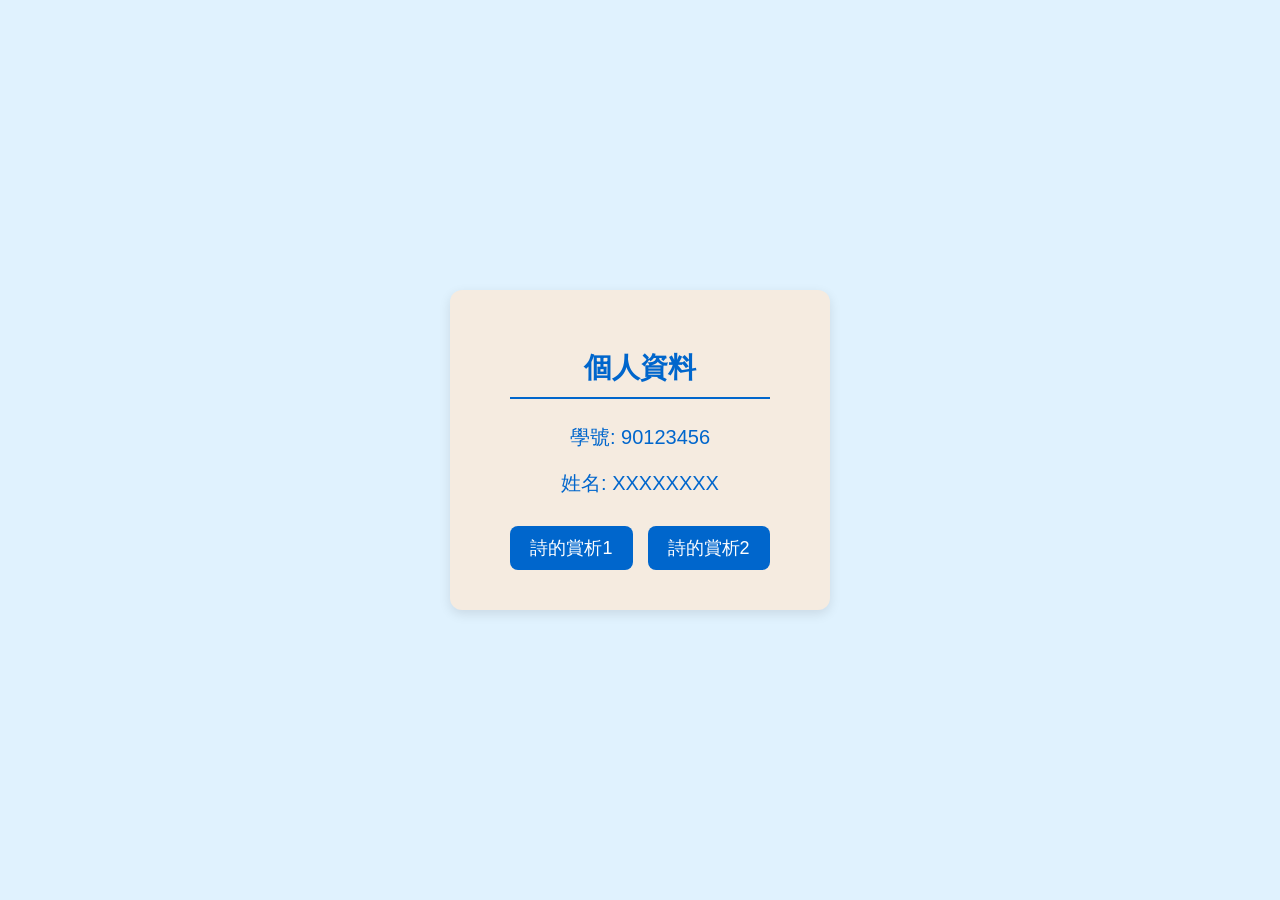
<file: index.html>
<!DOCTYPE html>
<html lang="zh-Hant">
<head>
    <meta charset="UTF-8">
    <meta name="viewport" content="width=device-width, initial-scale=1.0">
    <title>個人資料網頁</title>
    <style>
        body {
            font-family: "Microsoft JhengHei", "PingFang TC", sans-serif;
            background-color: #e0f2fe; /* 網頁整體背景維持淺藍色 */
            display: flex;
            justify-content: center;
            align-items: center;
            height: 100vh;
            margin: 0;
        }

        .profile-card {
            background-color: #f5ebe0; /* 學號姓名區塊背景為淺咖啡色 */
            padding: 40px 60px;
            border-radius: 12px;
            box-shadow: 0 4px 12px rgba(0, 0, 0, 0.1);
            text-align: center; /* 文字水平置中 */
            color: #0066cc;     /* 文字設定為藍色 */
        }

        h1 {
            font-size: 28px;
            margin-bottom: 20px;
            border-bottom: 2px solid #0066cc;
            padding-bottom: 10px;
        }

        p {
            font-size: 20px;
            line-height: 1.8;
            margin: 10px 0;
        }

        .link-group {
            margin-top: 25px;
            display: flex;
            justify-content: center;
            gap: 15px;
        }

        .poem-link {
            display: inline-block;
            padding: 10px 20px;
            background-color: #0066cc;
            color: #ffffff;
            text-decoration: none;
            font-size: 18px;
            border-radius: 8px;
        }

        .poem-link:hover {
            background-color: #004c99;
        }
    </style>
</head>
<body>

    <div class="profile-card">
        <h1>個人資料</h1>
        <p>學號: 90123456</p>
        <p>姓名: XXXXXXXX</p>
        <div class="link-group">
            <a href="poem1.html" class="poem-link">詩的賞析1</a>
            <a href="poem2.html" class="poem-link">詩的賞析2</a>
        </div>
    </div>

</body>
</html>
</file>
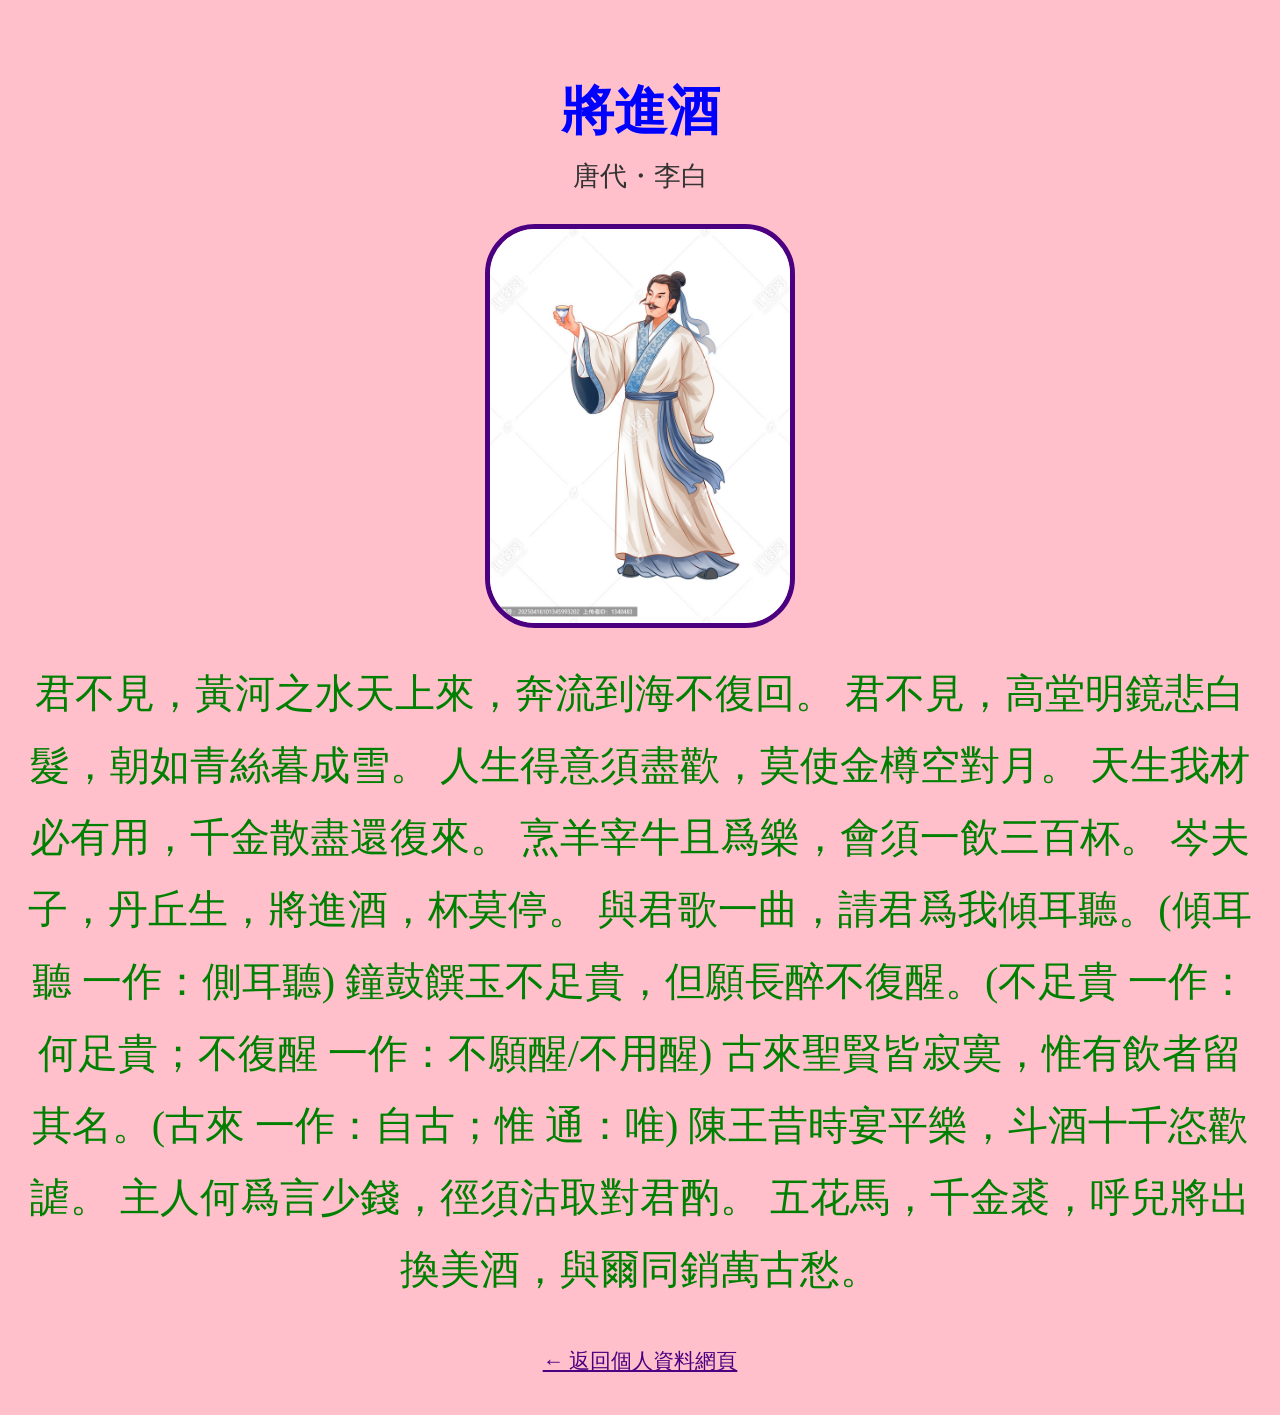
<file: poem1.html>
<!DOCTYPE html>
<html lang="zh-Hant">
<head>
    <meta charset="UTF-8">
    <meta name="viewport" content="width=device-width, initial-scale=1.0">
    <title>詩的賞析1 - 將進酒</title>
    <style>
        body {
            background-color: pink;
            font-family: "DFKai-SB", "標楷體", "Microsoft JhengHei", serif;
            text-align: center;
            margin: 0;
            padding: 40px 20px;
        }
        h1 {
            color: blue;
            font-size: 40pt;
            margin-bottom: 10px;
        }
        .author {
            color: #333333;
            font-size: 20pt;
            margin-bottom: 30px;
        }
        .poet-img {
            display: block;
            margin: 0 auto 30px auto;
            width: 300px;
            border: 5px solid #4b0082;
            border-radius: 50px;
        }
        .poem-content {
            color: green;
            font-size: 30pt;
            line-height: 1.8;
        }
        .back-link {
            display: inline-block;
            margin-top: 40px;
            font-size: 16pt;
            color: #4b0082;
        }
    </style>
</head>
<body>

    <h1>將進酒</h1>
    <div class="author">唐代・李白</div>

    <img src="libai.jpg" alt="唐代詩人李白畫像" class="poet-img">

    <div class="poem-content">
        <!-- 完整的《將進酒》詩文內容請參閱來源網頁 -->
        君不見，黃河之水天上來，奔流到海不復回。
君不見，高堂明鏡悲白髮，朝如青絲暮成雪。
人生得意須盡歡，莫使金樽空對月。
天生我材必有用，千金散盡還復來。
烹羊宰牛且爲樂，會須一飲三百杯。
岑夫子，丹丘生，將進酒，杯莫停。
與君歌一曲，請君爲我傾耳聽。(傾耳聽 一作：側耳聽)
鐘鼓饌玉不足貴，但願長醉不復醒。(不足貴 一作：何足貴；不復醒 一作：不願醒/不用醒)
古來聖賢皆寂寞，惟有飲者留其名。(古來 一作：自古；惟 通：唯)
陳王昔時宴平樂，斗酒十千恣歡謔。
主人何爲言少錢，徑須沽取對君酌。
五花馬，千金裘，呼兒將出換美酒，與爾同銷萬古愁。
    </div>

    <a href="index.html" class="back-link">← 返回個人資料網頁</a>

</body>
</html>
</file>
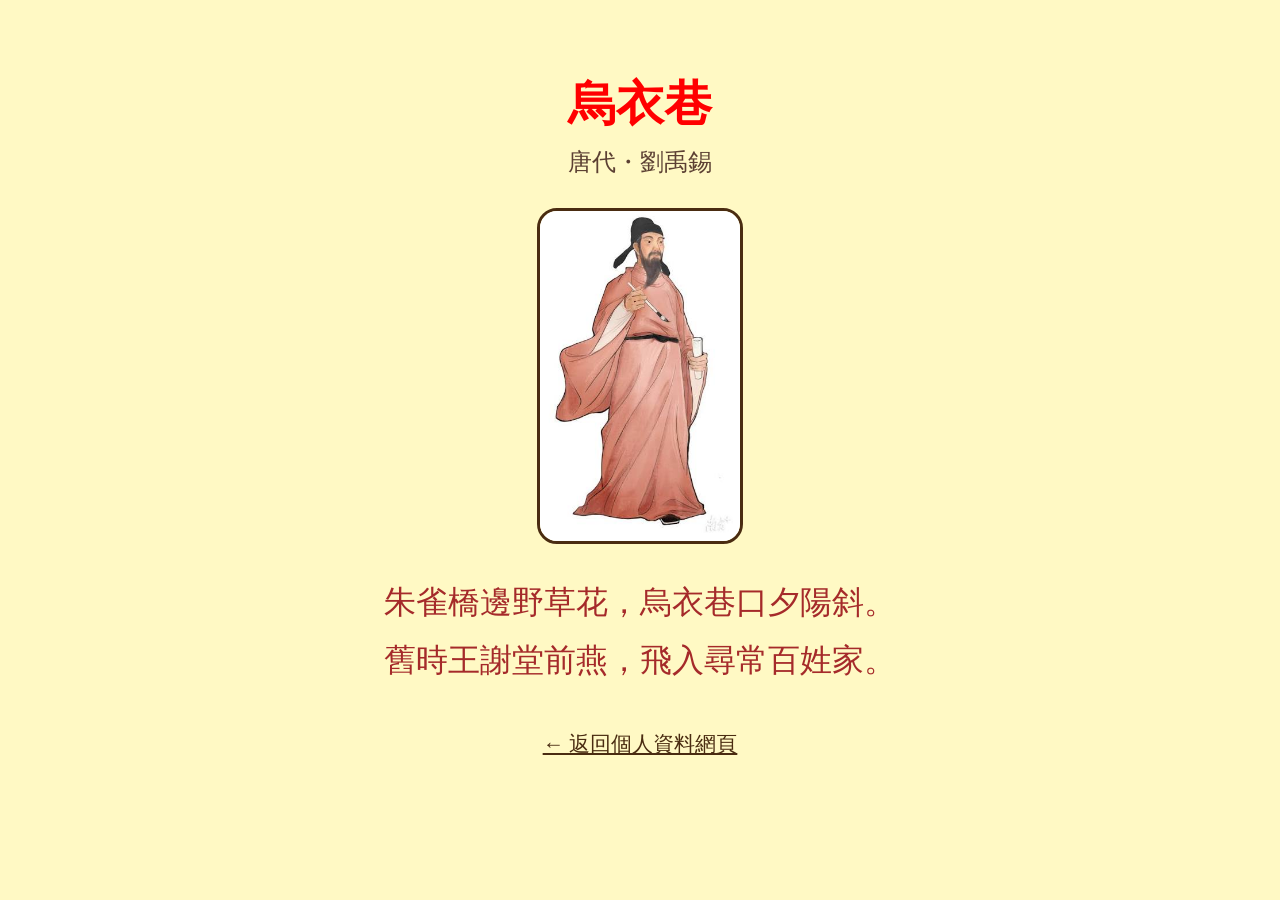
<file: poem2.html>
<!DOCTYPE html>
<html lang="zh-Hant">
<head>
    <meta charset="UTF-8">
    <meta name="viewport" content="width=device-width, initial-scale=1.0">
    <title>詩的賞析2 - 烏衣巷</title>
    <!-- 外部匯入樣式表 -->
    <link rel="stylesheet" href="poem2.css">
</head>
<body>

    <h1>烏衣巷</h1>
    <div class="author">唐代・劉禹錫</div>

    <img src="liuyuxi.jpg" alt="唐代詩人劉禹錫畫像" class="poet-img">

    <div class="poem-content">
        朱雀橋邊野草花，烏衣巷口夕陽斜。<br>
        舊時王謝堂前燕，飛入尋常百姓家。
    </div>

    <a href="index.html" class="back-link">← 返回個人資料網頁</a>

</body>
</html>
</file>
<file: poem2.css>
body {
    background-color: #fff9c4; /* 整頁背景設為柔和粉黃色 */
    font-family: "DFKai-SB", "標楷體", "Microsoft JhengHei", serif;
    text-align: center;
    margin: 0;
    padding: 40px 20px;
}

h1 {
    color: red;          /* 詩的標題設為紅色 */
    font-size: 36pt;     /* 36點字 */
    margin-bottom: 10px;
}

.author {
    color: #5c4033;
    font-size: 18pt;
    margin-bottom: 30px;
}

.poet-img {
    display: block;
    margin: 0 auto 30px auto;  /* 頁面中央置中對齊 */
    width: 200px;              /* 寬度為200px */
    border: 3px solid #4a2c11; /* 深棕色圖框線(3px) */
    border-radius: 20px;       /* 四周圓角(半徑20px) */
}

.poem-content {
    color: brown;        /* 詩的內容設為棕色 */
    font-size: 24pt;     /* 24點字 */
    line-height: 1.8;
}

.back-link {
    display: inline-block;
    margin-top: 40px;
    font-size: 16pt;
    color: #4a2c11;
}
</file>
